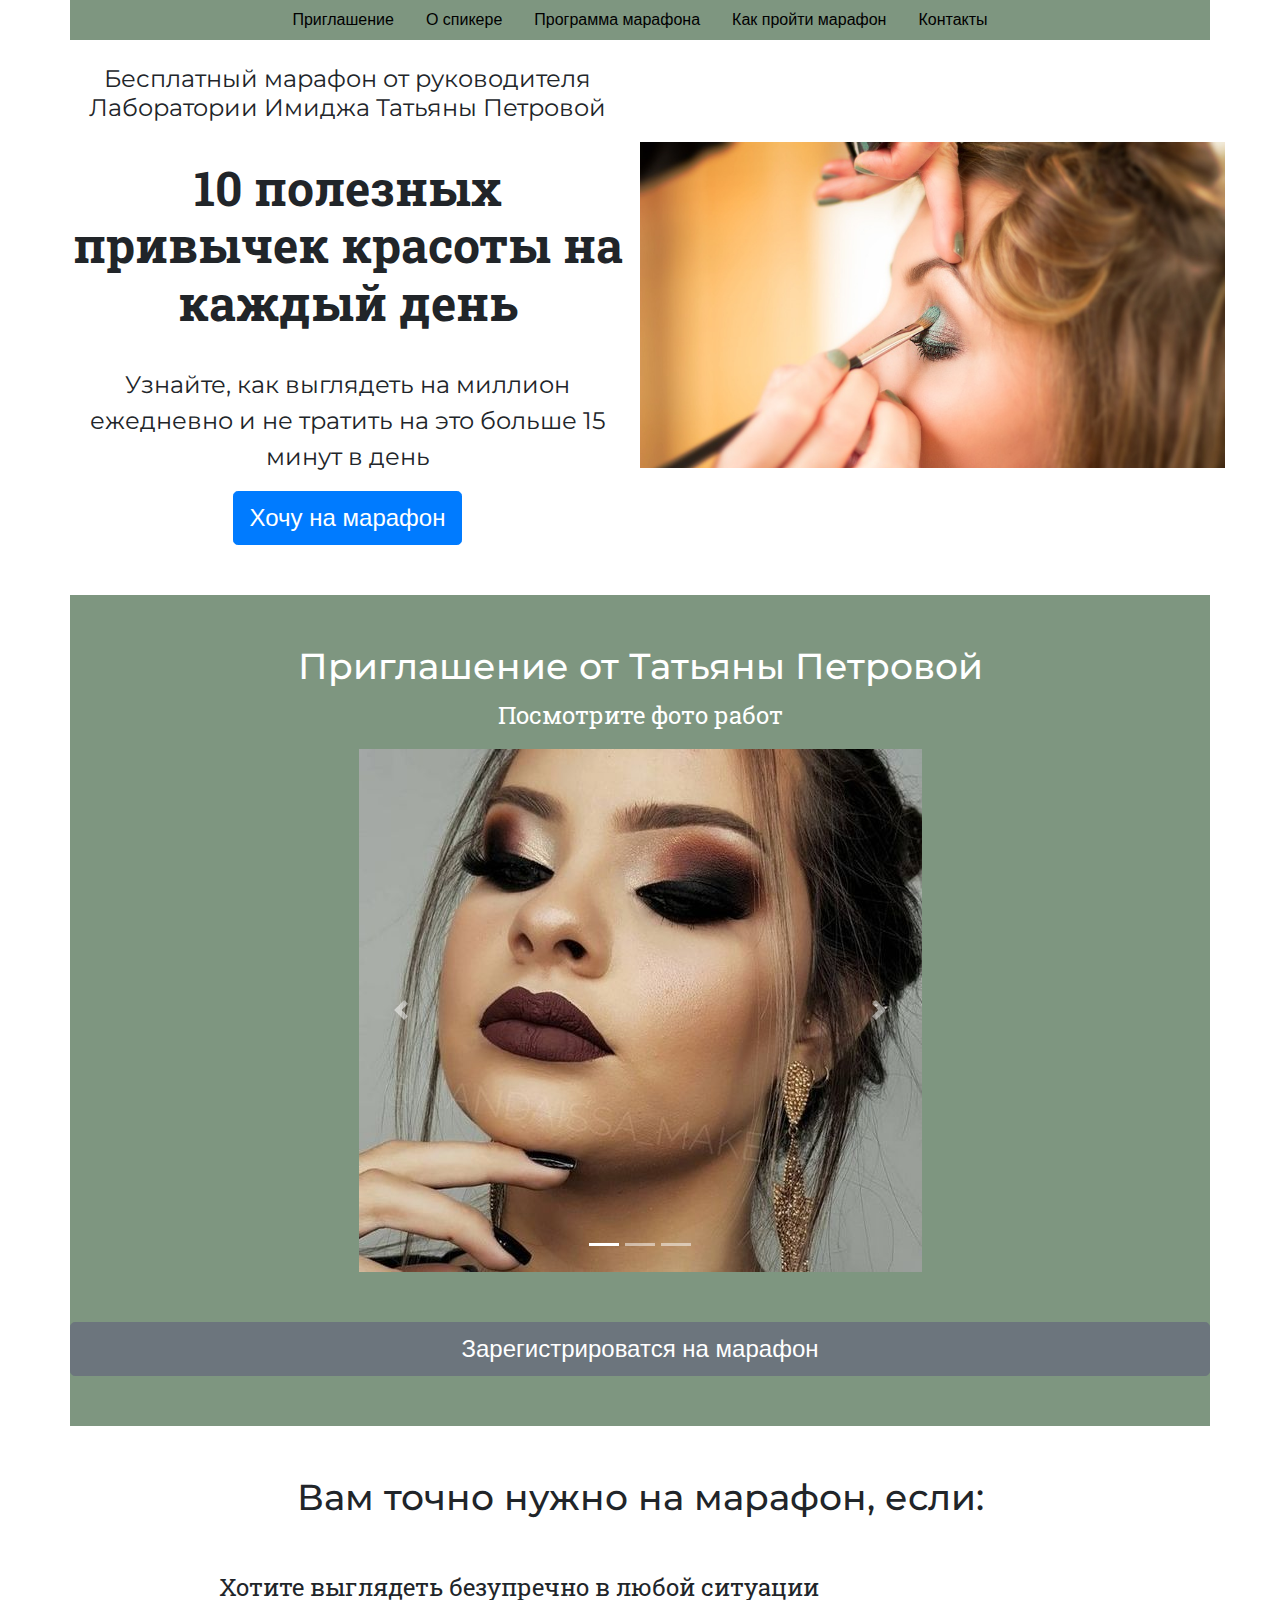
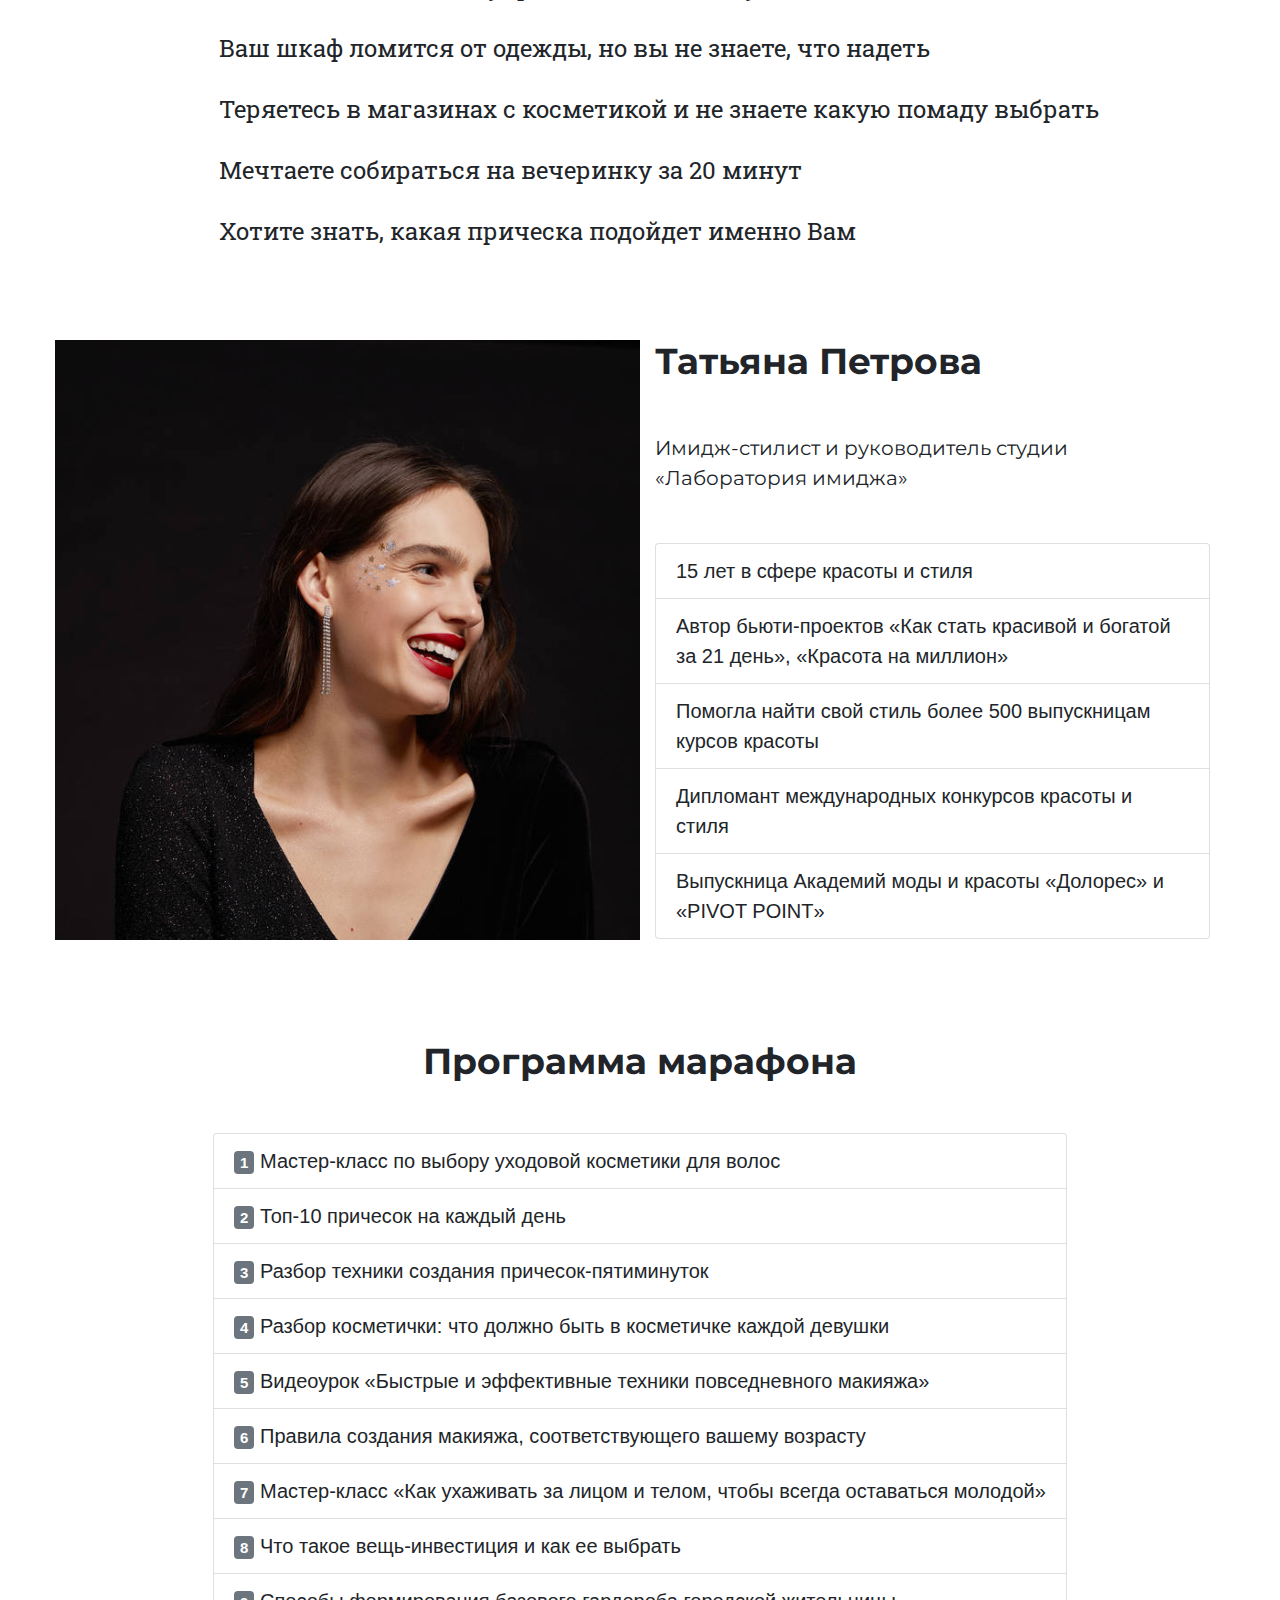
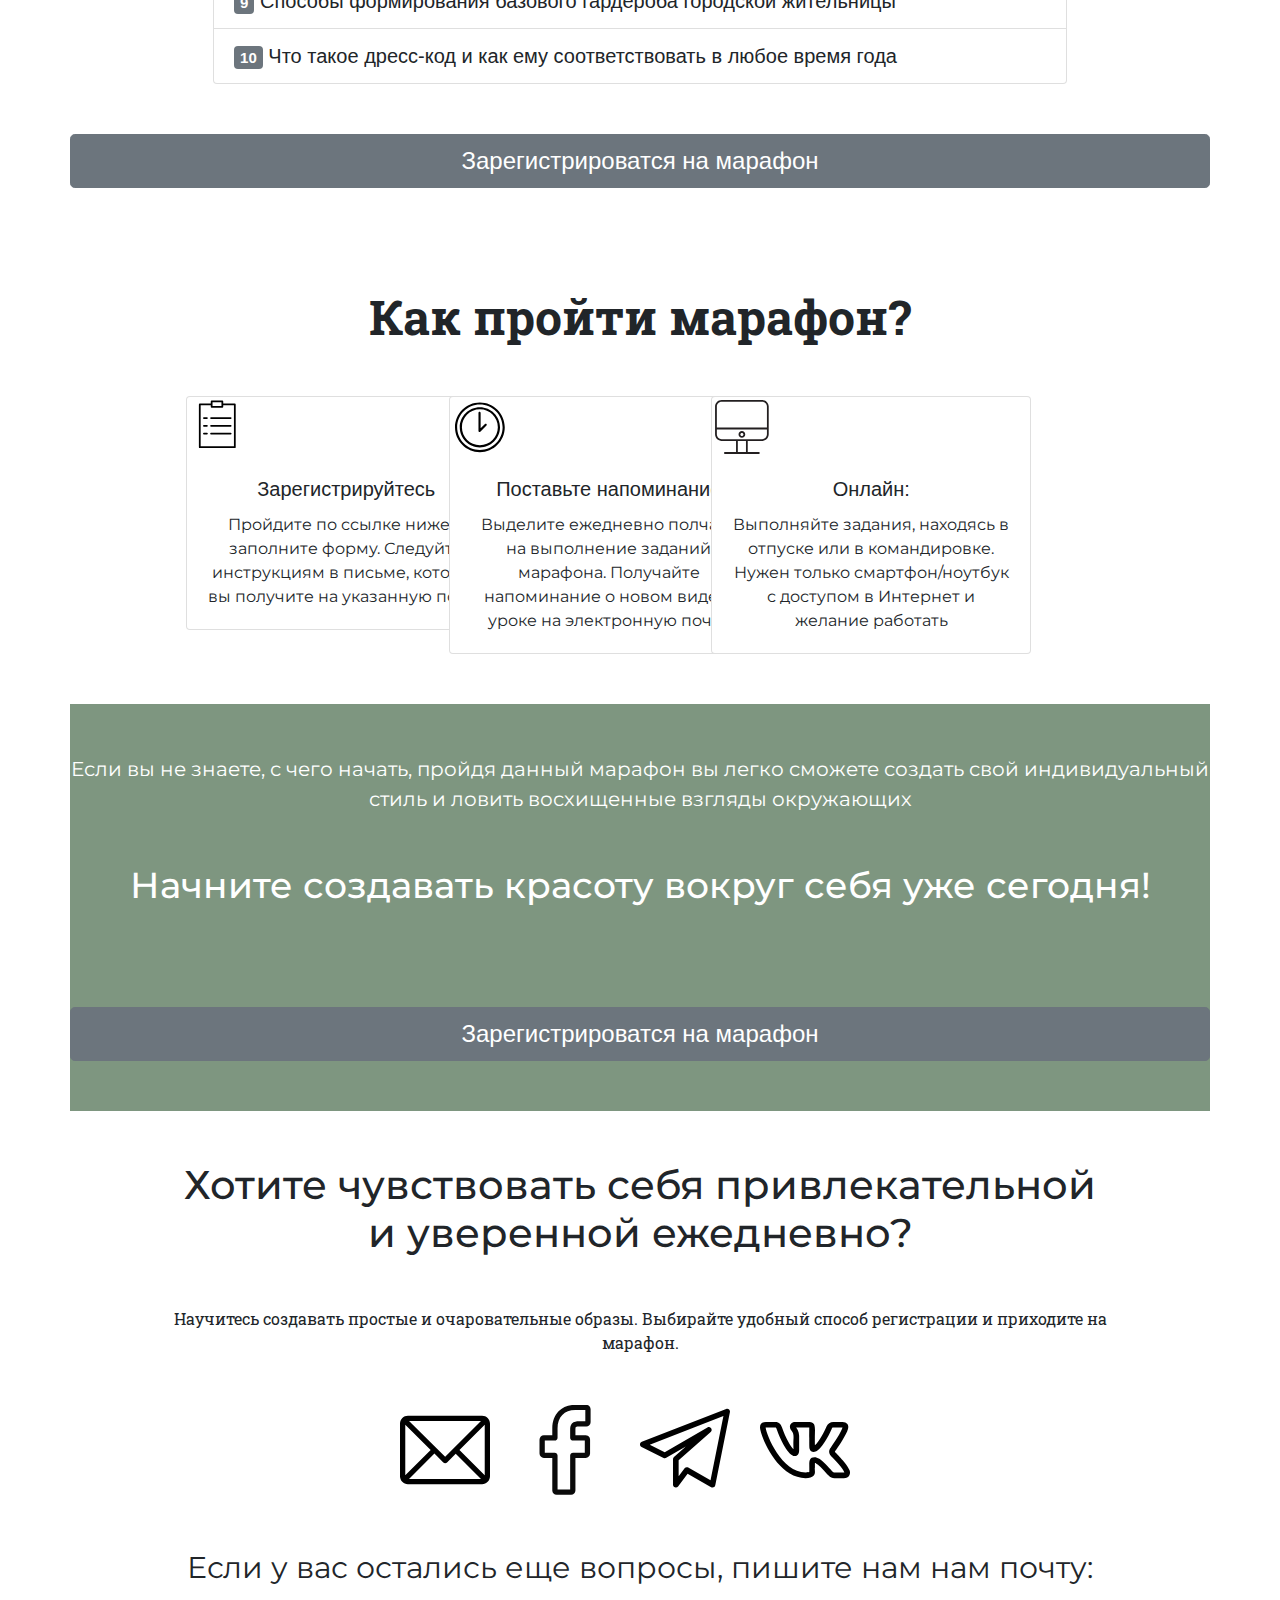
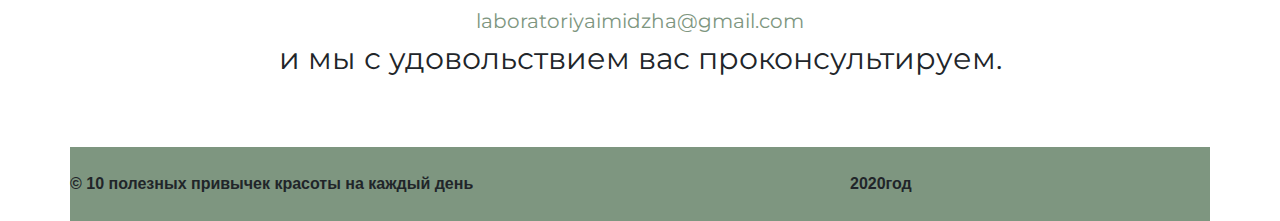
<file: app/index.html>
<!DOCTYPE html>
<html lang="en">
<head>
	<meta charset="UTF-8">
	<meta name="viewport" content="initial-scale=1.0, width=device-width">
	<title>10 полезных привычек
		красоты на каждый день</title>
	<link rel="shortcut icon" type="image/x-icon" href="assets/fav/favicon.ico">
	<link rel="stylesheet" href="https://stackpath.bootstrapcdn.com/bootstrap/4.4.1/css/bootstrap.min.css" integrity="sha384-Vkoo8x4CGsO3+Hhxv8T/Q5PaXtkKtu6ug5TOeNV6gBiFeWPGFN9MuhOf23Q9Ifjh" crossorigin="anonymous">
	<link rel="stylesheet" href="css/style.css">


</head>
<body> 
<section class="container header">
	<div class="row justify-content-center">
		<div class="col-12 col-sm-12 col-md-12 col-xl-12 d-none d-md-block">
			<ul class="nav justify-content-center header__nav">
				<li class="nav-item">
				  <a class="nav-link active" href="#invitation">Приглашение</a>
				</li>
				<li class="nav-item">
				  <a class="nav-link" href="#about-us">О спикере</a>
				</li>
				<li class="nav-item">
				  <a class="nav-link" href="#program">Программа марафона</a>
				</li>
				<li class="nav-item">
					<a class="nav-link active" href="#how-do-it">Как пройти марафон</a>
				  </li>
				  <li class="nav-item">
					<a class="nav-link" href="#link">Контакты</a>
				  </li>
			  </ul>
		</div>
	</div>

	<div class="row align-items-center">
		<div class="col-12 col-sm-12 col-md-6 col-xl-6 header__text-wrapper ">
			<h2 class="header__subtitle">Бесплатный марафон от руководителя Лаборатории Имиджа Татьяны Петровой</h2>
			<h1 class="header__title">10 полезных привычек
				красоты на каждый день</h1>
				<p class="header__text">Узнайте, как выглядеть на миллион ежедневно и не тратить на это больше 15 минут в день</p>
				<a class="btn btn-primary btn-lg header__button" href="#" role="button">Хочу на марафон</a>
		</div>
		<div class="col-12 col-sm-12 col-md-6 col-xl-6 header__image-wrapper">
			
		</div>
	</div>
</section> 
<section>
	<div class="container invitation">
		<div class="row justify-content-center">
			<div class="col-10 col-sm-10 col-md-12 col-xl-12 invitation__wrapper">
				<h2 class="invitation__title" id = "invitation">Приглашение от Татьяны Петровой</h2>
		<p class="invitation__text">Посмотрите фото работ</p>
		<div id="carouselExampleIndicators" class="carousel slide" data-ride="carousel">
			<ol class="carousel-indicators">
			  <li data-target="#carouselExampleIndicators" data-slide-to="0" class="active"></li>
			  <li data-target="#carouselExampleIndicators" data-slide-to="1"></li>
			  <li data-target="#carouselExampleIndicators" data-slide-to="2"></li>
			</ol>
			<div class="carousel-inner">
			  <div class="carousel-item active">
				<img class="d-block w-80" src="./img/1.jpg" alt="Первый слайд">
			  </div>
			  <div class="carousel-item">
				<img class="d-block w-80" src="./img/2.jpg" alt="Второй слайд">
			  </div>
			  <div class="carousel-item">
				<img class="d-block w-80" src="./img/3.jpg" alt="Третий слайд">
			  </div>
			</div>
			<a class="carousel-control-prev" href="#carouselExampleIndicators" role="button" data-slide="prev">
			  <span class="carousel-control-prev-icon" aria-hidden="true"></span>
			  <span class="sr-only">Previous</span>
			</a>
			<a class="carousel-control-next" href="#carouselExampleIndicators" role="button" data-slide="next">
			  <span class="carousel-control-next-icon" aria-hidden="true"></span>
			  <span class="sr-only">Next</span>
			</a>
		  </div>
		<button type="button" class="btn btn-secondary btn-lg btn-block">Зарегистрироватся на марафон</button>
			</div>
		</div>
	</div>
</section>  
<section class="container about-us">
	<div class="row">
		<div class="col-12 col-sm-12 col-md-12 col-xl-12 about-us__main-list">
			<h2 class="about-us__main-title">Вам точно нужно на марафон, если:</h2>
		<ul class="about-us__list">
			<li  class="about-us__list__item"><div class="spinner-grow" role="status"><span class="sr-only">Loading...</span></div> Хотите выглядеть безупречно в любой ситуации</li>
			<li class="about-us__list__item" ><div class="spinner-grow" role="status"><span class="sr-only">Loading...</span></div> Ваш шкаф ломится от одежды, но вы не знаете, что надеть</li>
			<li class="about-us__list__item" ><div class="spinner-grow" role="status"><span class="sr-only">Loading...</span></div> Теряетесь в магазинах с косметикой и не знаете какую помаду выбрать</li>
			<li  class="about-us__list__item"><div class="spinner-grow" role="status"><span class="sr-only">Loading...</span></div> Мечтаете собираться на вечеринку за 20 минут</li>
			<li class="about-us__list__item" ><div class="spinner-grow" role="status"><span class="sr-only">Loading...</span></div> Хотите знать, какая прическа подойдет именно Вам</li>
		</ul>
		</div>
	</div>
	<div class="row">
		<div class="col-12 col-sm-12 col-md-6 col-xl-6 about-us__image__wrapper"></div>
		<div class="col-12 cil-sm-12 col-md-6 col-xl-6 about-us__text-wrapper">
			<h2 class="about-us__title-speaker" id = "about-us">Татьяна Петрова</h2>
			<p class="about-us__subtitle-speaker">Имидж-стилист и руководитель студии
				«Лаборатория имиджа»</p>
			<ul class="list-group">
				<li class="list-group-item">15 лет в сфере красоты и стиля</li>
				<li class="list-group-item">Автор бьюти-проектов «Как стать красивой и богатой за 21 день», «Красота на миллион»</li>
				<li class="list-group-item">Помогла найти свой стиль более 500 выпускницам курсов красоты</li>
				<li class="list-group-item">Дипломант международных конкурсов красоты и стиля</li>
				<li class="list-group-item">Выпускница Академий моды и красоты «Долорес» и «PIVOT POINT»</li>
			  </ul>
		</div>
	</div>
</section> 
<section class="container program">
	<div class="row">
		<div class="col-12 col-sm-12 col-md-12 col-xl-12 program__text-wrapper">
			<h2 class="program__title" id = "program">Программа марафона</h2>
	<ul class="list-group">
		<li class="list-group-item"><span class="badge badge-secondary">1</span> Мастер-класс по выбору уходовой косметики для волос</li>
		<li class="list-group-item"><span class="badge badge-secondary">2</span> Топ-10 причесок на каждый день</li>
		<li class="list-group-item"><span class="badge badge-secondary">3</span> Разбор техники создания причесок-пятиминуток</li>
		<li class="list-group-item"><span class="badge badge-secondary">4</span> Разбор косметички: что должно быть в косметичке каждой девушки</li>
		<li class="list-group-item"><span class="badge badge-secondary">5</span> Видеоурок «Быстрые и эффективные техники повседневного макияжа»</li>
		<li class="list-group-item"><span class="badge badge-secondary">6</span> Правила создания макияжа, соответствующего вашему возрасту</li>
		<li class="list-group-item"><span class="badge badge-secondary">7</span> Мастер-класс «Как ухаживать за лицом и телом, чтобы всегда оставаться молодой»</li>
		<li class="list-group-item"><span class="badge badge-secondary">8</span> Что такое вещь-инвестиция и как ее выбрать</li>
		<li class="list-group-item"><span class="badge badge-secondary">9</span> Способы формирования базового гардероба городской жительницы
		</li>
		<li class="list-group-item"><span class="badge badge-secondary">10</span> Что такое дресс-код и как ему соответствовать в любое время года
		</li>
	  </ul>
	  <button type="button" class="btn btn-secondary btn-lg btn-block program__button">Зарегистрироватся на марафон</button>
		</div>
	</div>
</section> 

<section> 
<div class="container how-do-it">
	<div class="row">
		<div class="col-12 col-sm-12 col-md-12 col-xl-12 how-do-it__title-wrapper">
			<h2 class="how-do-it__title" id = "how-do-it">Как пройти марафон?</h2>
		</div>

		<div class="row justify-content-center">
			<div class="col-12 col-sm-12 col-md-4 col-xl-3">
				<div class="card text-center" style="width: 20rem;">
					<img src="./img/Tilda_Icons_43_logistics_list.svg" class="card-img-top" alt="registration">
					<div class="card-body">
					  <h5 class="card-title">Зарегистрируйтесь</h5>
					  <p class="card-text">Пройдите по ссылке ниже и заполните форму. Следуйте инструкциям в письме, которое вы получите на указанную почту</p>
					</div>
				  </div>
			</div>
			<div class="col-12 col-sm-12 col-md-4 col-xl-3">
				<div class="card text-center" style="width: 20rem;">
					<img src="./img/8yo_hours.svg" class="card-img-top" alt=" set alert">
					<div class="card-body">
					  <h5 class="card-title">Поставьте напоминание</h5>
					  <p class="card-text">Выделите ежедневно полчаса на выполнение заданий марафона. Получайте напоминание о новом видео-уроке на электронную почту</p>
					</div>
				  </div>
			</div>
			<div class="col-12 col-sm-12 col-md-4 col-xl-3">
				<div class="card text-center" style="width: 20rem;">
					<img src="./img/cowork_mac.svg" class="card-img-top" alt="online">
					<div class="card-body">
					  <h5 class="card-title">Онлайн:</h5>
					  <p class="card-text">Выполняйте задания, находясь в отпуске или в командировке. Нужен только смартфон/ноутбук с доступом в Интернет и желание работать</p>
					</div>
				  </div>
			</div>
		</div>
	</div>
</div> 
	
</section> 
<section>
	<div class="container motivation">
		<div class="row">
			<div class="col-12 col-sm-12 col-md-12 col-xl-12 motivation__text-wrapper">
				<p class="motivation__text">Если вы не знаете, с чего начать, пройдя данный марафон вы легко сможете создать свой индивидуальный стиль и ловить восхищенные взгляды окружающих</p>
				<h2 class="motivation__title">Начните создавать красоту вокруг себя уже сегодня!</h2>
				<button type="button" class="btn btn-secondary btn-lg btn-block program__button">Зарегистрироватся на марафон</button>
			</div>
		</div>
	</div>
</section> 
<section class="container link">
<div class="row justify-content-center">
	<div class="col-10 col-sm-10 col-md-10 col-xl-10">
		<h2 class="link__title" id = "link">Хотите чувствовать себя привлекательной и уверенной ежедневно?</h2>
	</div>
</div>
<div class="row justify-content-center">
	<div class="col-10 cpl-sm-10 col-md-10 col-xl-10">
		<p class = "link__text">Научитесь создавать простые и очаровательные образы.
			Выбирайте удобный способ регистрации и приходите на марафон.</p>
	</div>
</div> 
<div class="row justify-content-center">
	<div class="col-12 col-sm-12 col-md-10 col-xl-10 link__icon-wrapper">
		 <a class="link__social-link" href="#"><img class="link__social-link__img" src="./img/mail.svg" alt=""></a>
		 <a class="link__social-link" href="#"><img class="link__social-link__img" src="./img/facebook.svg" alt=""></a>
		 <a class="link__social-link" href="#"><img class="link__social-link__img" src="./img/telegram.svg" alt=""></a>
		 <a class="link__social-link" href="#"><img class="link__social-link__img" src="./img/vk.svg" alt=""></a>
	</div>
</div>
<div class="row justify-content-center">
	<div class="col-12 col-sm-12 col-md-10 col-xl-10 link__email-wrapper">
		<p class= "link__email">Если у вас остались еще вопросы, пишите нам нам почту:</p>
		<a class="link__active-email" href="mailto:laboratoriyaimidzha@gmail.com">laboratoriyaimidzha@gmail.com</a>
		<p class= "link__email">и мы с удовольствием вас проконсультируем.</p>
	</div>
</div>
</section>  

<!--------------------------------------->
<section>
	<div class="container footer">
<div class="row justify-content-around">
<div class="col-10 col-sm-10 col-md-6 col-xl-8">
<span> &#169 10 полезных привычек красоты на каждый день</span> 
</div>
<div class="col-2 col-sm-2 col-md-4 col-xl-4 footer__date-wrapper">
	<span>2020год</span>
</div>
</div>
	</div>
</section>   
<script src="https://code.jquery.com/jquery-3.4.1.slim.min.js" integrity="sha384-J6qa4849blE2+poT4WnyKhv5vZF5SrPo0iEjwBvKU7imGFAV0wwj1yYfoRSJoZ+n" crossorigin="anonymous"></script>
<script src="https://cdn.jsdelivr.net/npm/popper.js@1.16.0/dist/umd/popper.min.js" integrity="sha384-Q6E9RHvbIyZFJoft+2mJbHaEWldlvI9IOYy5n3zV9zzTtmI3UksdQRVvoxMfooAo" crossorigin="anonymous"></script>
<script src="https://stackpath.bootstrapcdn.com/bootstrap/4.4.1/js/bootstrap.min.js" integrity="sha384-wfSDF2E50Y2D1uUdj0O3uMBJnjuUD4Ih7YwaYd1iqfktj0Uod8GCExl3Og8ifwB6" crossorigin="anonymous"></script>
</body>
</html>
</file>
<file: app/css/style.css>
@import url("https://fonts.googleapis.com/css2?family=Montserrat:wght@400;700&family=Roboto+Slab:wght@300&display=swap");
* {
	margin: 0;
	padding: 0;
	-webkit-box-sizing: border-box;
	        box-sizing: border-box;
	font-size: 100%;
}

.btn {
	font-size: 24px;
}

@media (max-width: 375px) {
	.row {
		margin-left: 0;
		margin-right: 0;
		width: 375px;
	}
}

@media (max-width: 540px) {
	.row {
		margin-left: 0;
		margin-right: 0;
		width: 540px;
	}
}

.header {
	padding: 0 0 50px 0;
}

@media (max-width: 375px) {
	.header {
		width: 375px;
		padding-bottom: 0;
	}
}

.header__image-wrapper {
	width: 490px;
	height: 326px;
	background: url(../img/header-image.jpg);
	background-size: cover;
}

@media (max-width: 375px) {
	.header__image-wrapper {
		width: 345px;
		height: 289px;
		padding: 0;
	}
}

@media (max-width: 540px) {
	.header__image-wrapper {
		width: 540px;
		height: 289px;
		padding: 0;
	}
}

.header__image-wrapper:hover {
	opacity: .7;
}

.header__date {
	font-family: "Montserrat", sans-serif;
	margin-bottom: 36px;
}

.header__subtitle {
	font-family: "Montserrat", sans-serif;
	font-weight: 400;
	font-size: 24px;
	margin-bottom: 36px;
	text-align: center;
}

@media (max-width: 375px) {
	.header__subtitle {
		padding-top: 25px;
	}
}

@media (max-width: 540px) {
	.header__subtitle {
		padding-top: 25px;
	}
}

.header__title {
	font-family: "Roboto Slab", serif;
	font-weight: bold;
	font-size: 48px;
	margin-bottom: 36px;
	text-align: center;
}

.header__text {
	font-family: "Montserrat", sans-serif;
	font-weight: 400;
	font-size: 24px;
	text-align: center;
}

@media (max-width: 375px) {
	.header__text {
		font-size: 18px;
	}
}

@media (max-width: 540px) {
	.header__text {
		font-size: 18px;
	}
}

.header__text-wrapper {
	display: -webkit-box;
	display: -webkit-flex;
	display: -ms-flexbox;
	display:         flex;
	-webkit-box-orient: vertical;
	-webkit-box-direction: normal;
	-webkit-flex-direction: column;
	    -ms-flex-direction: column;
	        flex-direction: column;
	-webkit-box-align: center;
	-webkit-align-items: center;
	-ms-flex-align: center;
	        align-items: center;
}

@media (max-width: 375px) {
	.header__text-wrapper {
		padding: 0;
	}
}

@media (max-width: 540px) {
	.header__text-wrapper {
		padding: 0;
	}
}

.header__nav {
	background-color: #7e9680;
	margin-bottom: 25px;
}

.header__nav a {
	color: black;
	font-size: 16px;
	-webkit-transition: .7s;
	     -o-transition: .7s;
	        transition: .7s;
}

.header__nav a:hover {
	color: white;
}

@media (max-width: 375px) {
	.header__button {
		margin-bottom: 25px;
	}
}

@media (max-width: 540px) {
	.header__button {
		margin-bottom: 25px;
	}
}

.invitation {
	background-color: #7e9680;
	padding: 50px 0 50px 0;
}

.invitation__wrapper {
	display: -webkit-box;
	display: -webkit-flex;
	display: -ms-flexbox;
	display:         flex;
	-webkit-box-orient: vertical;
	-webkit-box-direction: normal;
	-webkit-flex-direction: column;
	    -ms-flex-direction: column;
	        flex-direction: column;
	-webkit-box-align: center;
	-webkit-align-items: center;
	-ms-flex-align: center;
	        align-items: center;
}

.invitation__text {
	font-family: "Roboto Slab", serif;
	font-size: 24px;
	color: white;
}

.invitation__title {
	font-family: "Montserrat", sans-serif;
	font-size: 36px;
	color: white;
	text-align: center;
}

.carousel {
	margin-bottom: 50px;
}

.about-us {
	padding: 50px 0 50px 0;
}

.about-us__main-title {
	font-family: "Montserrat", sans-serif;
	font-size: 36px;
	margin-bottom: 50px;
	text-align: center;
}

.about-us__main-list {
	display: -webkit-box;
	display: -webkit-flex;
	display: -ms-flexbox;
	display:         flex;
	-webkit-box-orient: vertical;
	-webkit-box-direction: normal;
	-webkit-flex-direction: column;
	    -ms-flex-direction: column;
	        flex-direction: column;
	-webkit-box-align: center;
	-webkit-align-items: center;
	-ms-flex-align: center;
	        align-items: center;
	margin-bottom: 50px;
}

.about-us__list__item {
	font-family: "Roboto Slab", serif;
	font-size: 24px;
	margin-bottom: 25px;
}

.about-us__image__wrapper {
	width: 460px;
	height: 600px;
	background: url(../img/leader.jpg) no-repeat;
	background-size: cover;
}

@media (max-width: 375px) {
	.about-us__image__wrapper {
		width: 374px;
		height: 491px;
		padding: 0;
	}
}

@media (max-width: 540px) {
	.about-us__image__wrapper {
		width: 540px;
		height: 491px;
		padding: 0;
	}
}

.about-us__image__wrapper:hover {
	opacity: .7;
}

.about-us__title-speaker {
	font-family: "Montserrat", sans-serif;
	font-size: 36px;
	font-weight: bold;
	margin-bottom: 50px;
}

@media (max-width: 375px) {
	.about-us__subtitle-speaker {
		text-align: center;
	}
}

@media (max-width: 540px) {
	.about-us__subtitle-speaker {
		text-align: center;
	}
}

.about-us__subtitle-speaker {
	font-family: "Montserrat", sans-serif;
	font-size: 20px;
	margin-bottom: 50px;
}

@media (max-width: 375px) {
	.about-us__title-speaker {
		text-align: center;
		margin-top: 50px;
	}
}

@media (max-width: 540px) {
	.about-us__title-speaker {
		text-align: center;
		margin-top: 50px;
	}
}

.list-group-item {
	font-size: 20px;
}

.about-us__list {
	list-style-type: none;
}

.program {
	padding: 50px 0 50px 0;
}

.program__text-wrapper {
	display: -webkit-box;
	display: -webkit-flex;
	display: -ms-flexbox;
	display:         flex;
	-webkit-box-orient: vertical;
	-webkit-box-direction: normal;
	-webkit-flex-direction: column;
	    -ms-flex-direction: column;
	        flex-direction: column;
	-webkit-box-align: center;
	-webkit-align-items: center;
	-ms-flex-align: center;
	        align-items: center;
}

.program__title {
	font-family: "Montserrat", sans-serif;
	font-size: 36px;
	margin-bottom: 50px;
	font-weight: bolder;
	text-align: center;
}

.program__button {
	margin-top: 50px;
}

.how-do-it {
	padding: 50px 0;
}

.how-do-it__title-wrapper {
	display: -webkit-box;
	display: -webkit-flex;
	display: -ms-flexbox;
	display:         flex;
	-webkit-box-pack: center;
	-webkit-justify-content: center;
	-ms-flex-pack: center;
	        justify-content: center;
}

.how-do-it__title {
	margin-bottom: 50px;
	font-family: "Roboto Slab", serif;
	font-weight: bold;
	font-size: 48px;
	text-align: center;
}

.card-img-top {
	display: block;
	width: 60px;
	height: 60px;
}

.card-text {
	font-family: "Montserrat", sans-serif;
}

.motivation {
	padding: 50px 0;
	background-color: #7e9680;
	color: white;
}

.motivation__text-wrapper {
	display: -webkit-box;
	display: -webkit-flex;
	display: -ms-flexbox;
	display:         flex;
	-webkit-box-orient: vertical;
	-webkit-box-direction: normal;
	-webkit-flex-direction: column;
	    -ms-flex-direction: column;
	        flex-direction: column;
	-webkit-box-align: center;
	-webkit-align-items: center;
	-ms-flex-align: center;
	        align-items: center;
}

.motivation__text {
	font-family: "Montserrat", sans-serif;
	font-size: 20px;
	text-align: center;
	margin-bottom: 50px;
}

.motivation__title {
	font-family: "Montserrat", sans-serif;
	font-size: 36px;
	margin-bottom: 50px;
	text-align: center;
}

.link {
	padding: 50px 0;
}

@media (max-width: 375px) {
	.link {
		padding: 0;
	}
	.link__email-wrapper {
		padding: 0;
	}
}

@media (max-width: 540px) {
	.link {
		padding: 0;
	}
	.link__email-wrapper {
		padding: 0;
	}
}

.link__title {
	font-family: "Montserrat", sans-serif;
	font-size: 40px;
	text-align: center;
	margin-bottom: 50px;
}

@media (max-width: 375px) {
	.link__title {
		font-size: 32px;
		padding-top: 25px;
	}
}

@media (max-width: 540px) {
	.link__title {
		font-size: 32px;
		padding-top: 25px;
	}
}

.link__text {
	font-family: "Roboto Slab", serif;
	font-size: 16px;
	text-align: center;
	margin-bottom: 50px;
}

.link__active-email {
	display: block;
	color: #7e9680;
	font-family: "Montserrat", sans-serif;
	font-size: 20px;
	text-align: center;
	-webkit-transition: all .7s;
	     -o-transition: all .7s;
	        transition: all .7s;
}

.link__active-email:hover {
	color: #007bff;
	text-decoration: none;
	font-weight: bold;
}

.link__email {
	font-family: "Montserrat", sans-serif;
	font-size: 30px;
	text-align: center;
}

.link__icon-wrapper {
	display: -webkit-box;
	display: -webkit-flex;
	display: -ms-flexbox;
	display:         flex;
	-webkit-box-pack: center;
	-webkit-justify-content: center;
	-ms-flex-pack: center;
	        justify-content: center;
	margin-bottom: 50px;
}

@media (max-width: 375px) {
	.link__icon-wrapper {
		padding-left: 0;
		padding-right: 0;
	}
}

@media (max-width: 540px) {
	.link__icon-wrapper {
		padding-left: 0;
		padding-right: 0;
	}
}

.link__social-link {
	margin-right: 30px;
}

.link__social-link__img {
	width: 90px;
	height: 90px;
}

@media (max-width: 375px) {
	.link__social-link__img {
		width: 45px;
		height: 45px;
	}
}

@media (max-width: 540px) {
	.link__social-link__img {
		width: 45px;
		height: 45px;
	}
}

.footer {
	background-color: #7e9680;
	padding: 25px 0;
}

.footer span {
	text-align: center;
	font-weight: bold;
}

@media (max-width: 375px) {
	.footer span {
		font-size: 10px;
	}
}

@media (max-width: 540px) {
	.footer span {
		font-size: 14px;
	}
}

/*# sourceMappingURL=[data-uri] */
</file>
